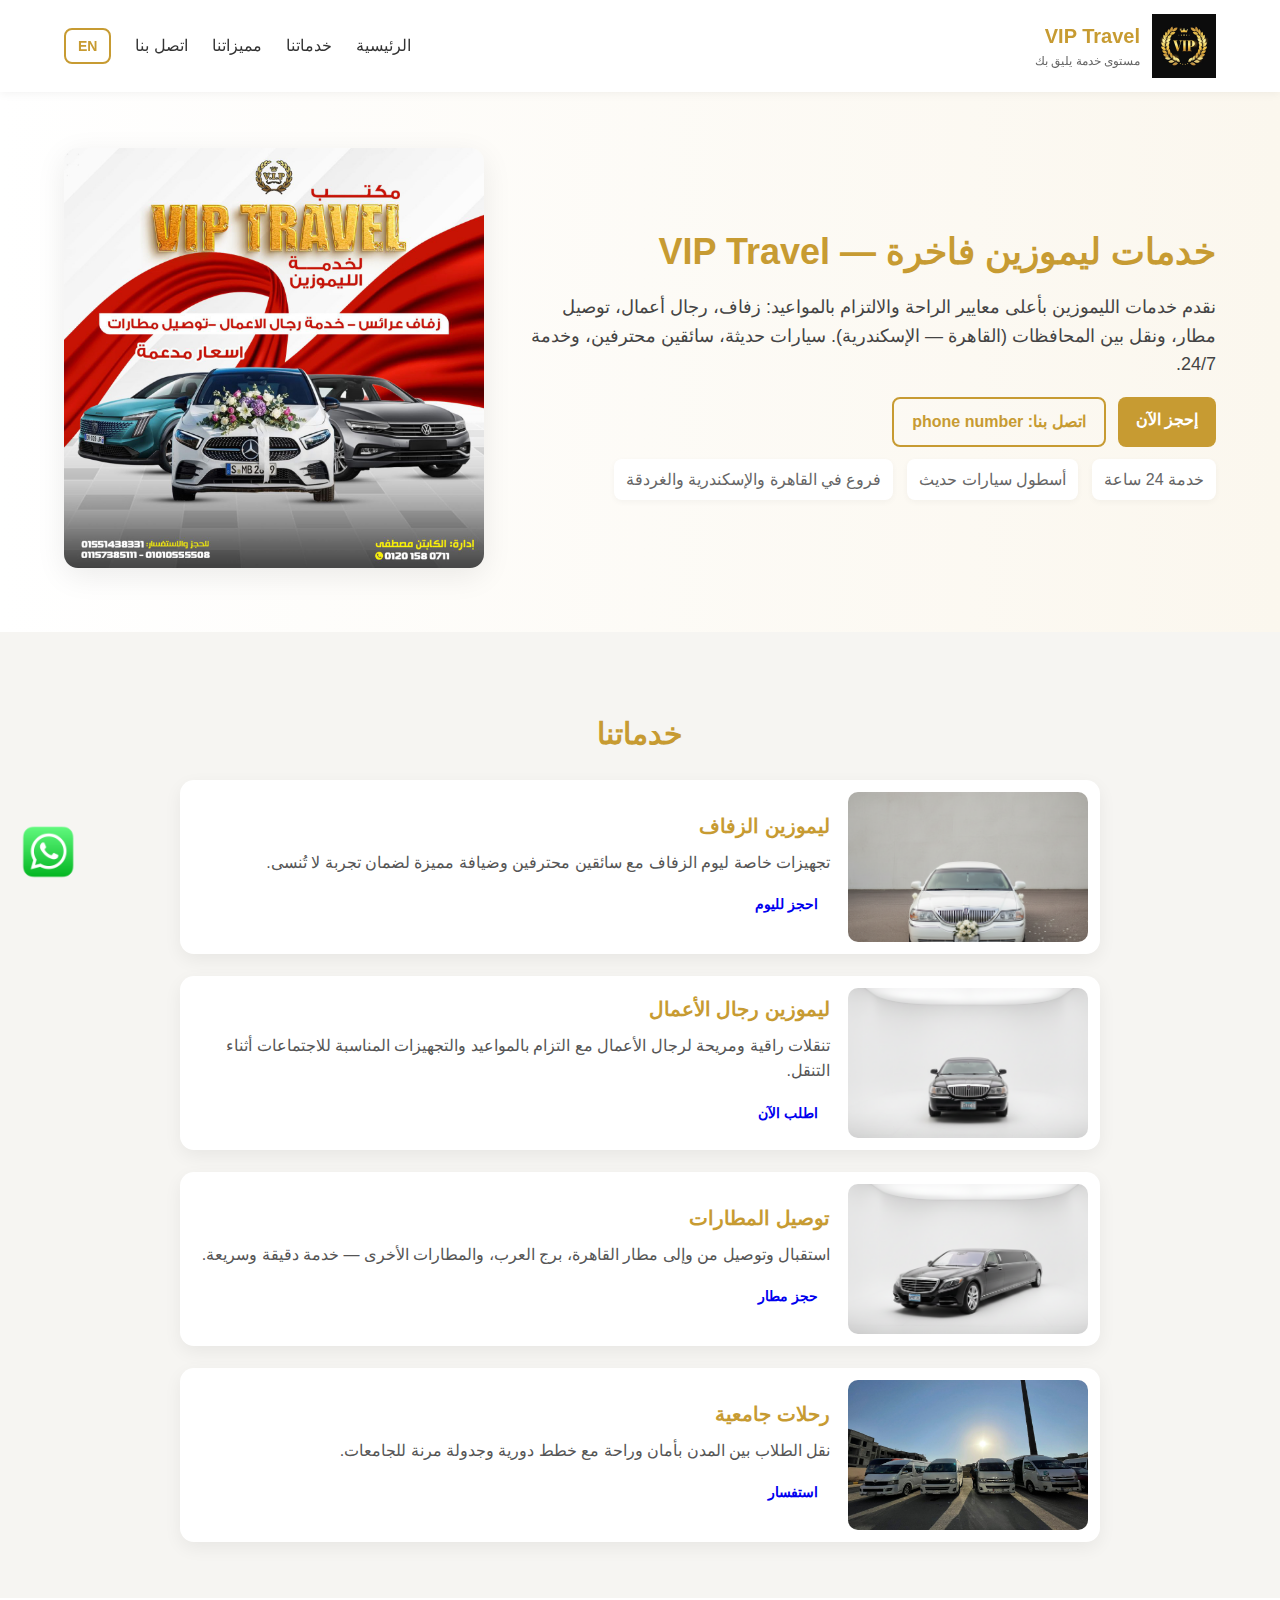
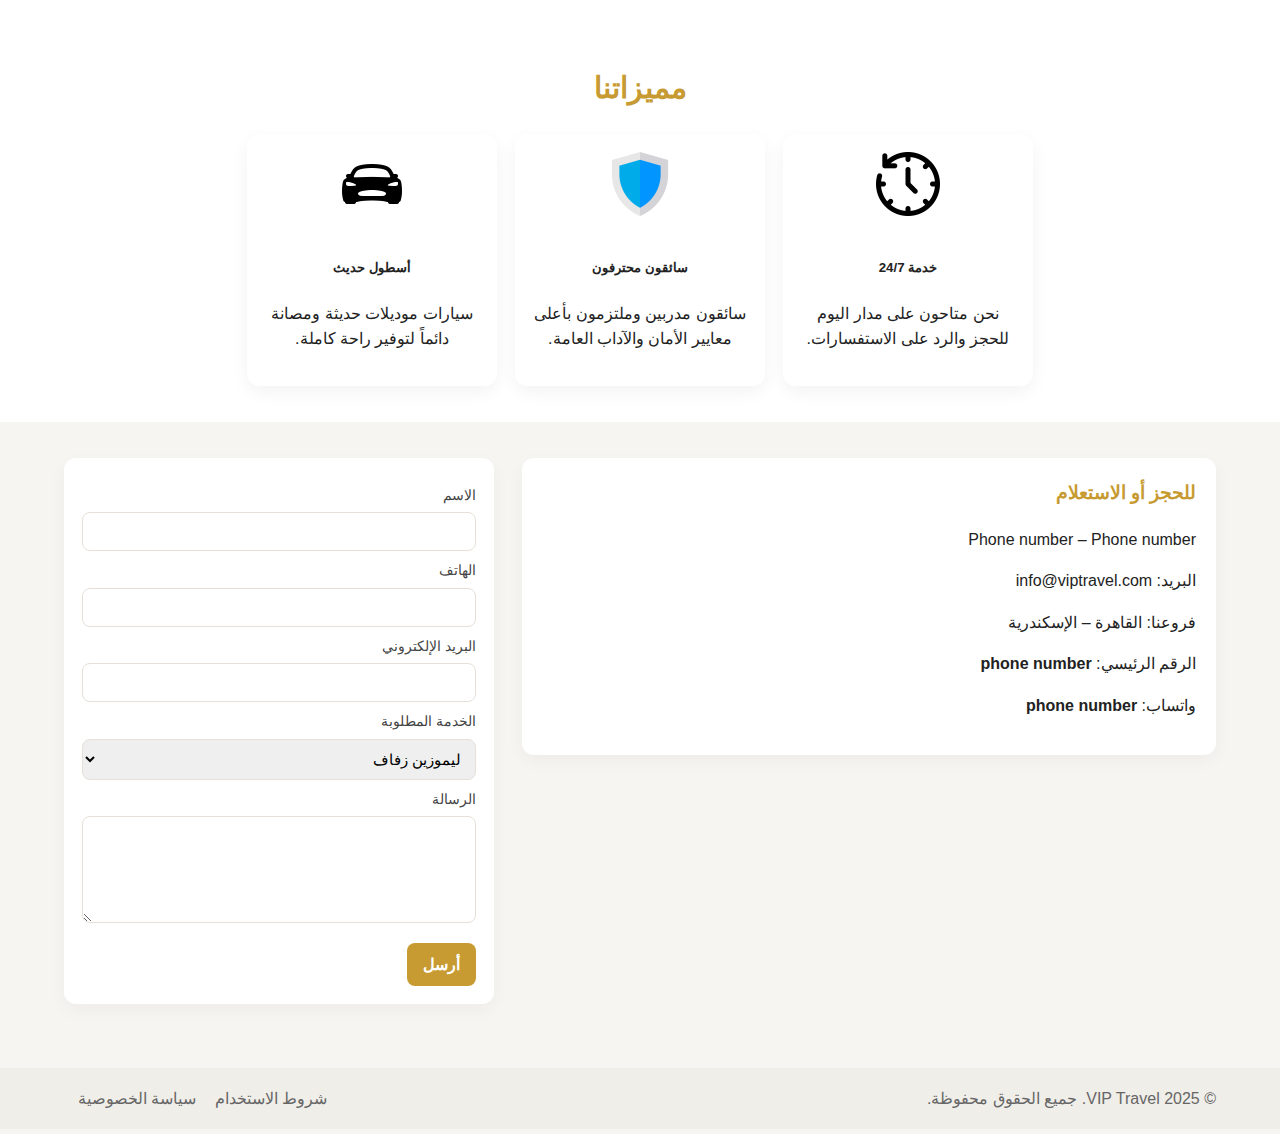
<file: Project_Folder/index.html>
<!DOCTYPE html>
<html lang="ar" dir="rtl">
<head>
  <meta charset="utf-8" />
  <meta name="viewport" content="width=device-width,initial-scale=1" />
  <title>VIP Travel | ليموزين فاخرة</title>
  <meta name="description" content="VIP Travel — خدمات ليموزين (زفاف، رجال أعمال، توصيل مطارات، رحلات جامعية) في القاهرة والإسكندرية. سيارات حديثة وسائقين محترفين."/>
  <meta name="keywords" content="ليموزين, توصيل مطار, ليموزين زفاف, VIP Travel, ليموزين القاهرة, ليموزين الاسكندرية" />
  <style>
    /* ===========================
       Reset & Base
       =========================== */
    * {box-sizing: border-box;}
    html,body{height:100%;}
    body{
      margin:0;
      font-family: "Cairo", "Segoe UI", Tahoma, sans-serif;
      background:#f6f5f2;
      color:#222;
      line-height:1.6;
      transition: direction 0.3s ease;
    }
    .container{
      width:90%;
      max-width:1180px;
      margin:0 auto;
    }

    /* WhatsApp floating */
    .whatsapp{
      position:fixed;
      left:20px;
      bottom:20px;
      z-index:999;
      display:block;
      width:56px;
      height:56px;
    }
    .whatsapp img{width:100%;height:100%;}

    /* Header */
    .site-header{
      background:#ffffff;
      box-shadow:0 1px 10px rgba(0,0,0,0.06);
      position:sticky;
      top:0;
      z-index:100;
    }
    .header-inner{display:flex;align-items:center;justify-content:space-between;padding:14px 0;}
    .brand{display:flex;align-items:center;gap:12px;}
    .logo{width:64px;height:auto;}
    .brand-title{margin:0;font-size:20px;color:#c79b32;}
    .brand-sub{margin:0;font-size:12px;color:#666;}
    .main-nav{display:flex;align-items:center;gap:24px;}
    .main-nav a{color:#333;text-decoration:none;font-size:16px;}
    .main-nav a:hover{color:#c79b32;}

    /* Hero */
    .hero{padding:56px 0;background:linear-gradient(90deg,#fff 0%, #fbf7ee 100%);}
    .hero-grid{display:flex;gap:30px;align-items:center;justify-content:space-between;flex-wrap:wrap;}
    .hero-text{flex:1 1 520px;}
    .hero-text h2{font-size:36px;color:#c79b32;margin:0 0 12px;}
    .hero-text p{font-size:18px;color:#444;margin:0 0 18px;}
    .hero-cta{display:flex;gap:12px;flex-wrap:wrap;margin-bottom:12px;}
    .btn{display:inline-block;padding:10px 18px;border-radius:8px;text-decoration:none;font-weight:600;cursor:pointer;border:none;font-size:16px;}
    .btn.primary{background:#c79b32;color:#fff;}
    .btn.outline{background:transparent;border:2px solid #c79b32;color:#c79b32;}
    .btn.sm{padding:8px 12px;font-size:14px;}
    .quick-list{display:flex;gap:14px;margin:12px 0 0;list-style:none;padding:0;color:#666;}
    .quick-list li{background:#fff;padding:8px 12px;border-radius:8px;box-shadow:0 2px 6px rgba(0,0,0,0.04);}

    /* Hero image */
    .hero-media{flex:0 0 420px;text-align:center;}
    .hero-media img{width:100%;max-width:420px;border-radius:14px;box-shadow:0 8px 30px rgba(0,0,0,0.08);}

    /* Services (vertical) */
    .services{padding:48px 0;}
    .section-title{font-size:30px;color:#c79b32;margin-bottom:22px;text-align:center;}
    .services-list{display:flex;flex-direction:column;gap:22px;max-width:920px;margin:0 auto;}
    .service-item{display:flex;gap:18px;background:#fff;padding:12px;border-radius:14px;align-items:center;box-shadow:0 6px 18px rgba(0,0,0,0.06);}
    .service-item img{width:240px;height:150px;object-fit:cover;border-radius:10px;}
    .service-content{flex:1;}
    [dir="rtl"] .service-content{text-align:right;}
    [dir="ltr"] .service-content{text-align:left;}
    .service-content h4{margin:0 0 8px;color:#c79b32;font-size:20px;}
    .service-content p{margin:0 0 10px;color:#555;font-size:16px;}

    /* Features */
    .features{padding:36px 0;background:linear-gradient(90deg,#fff,#fff);margin-top:8px;}
    .features-grid{display:flex;gap:18px;justify-content:center;flex-wrap:wrap;}
    .feature{background:#fff;padding:18px;border-radius:12px;box-shadow:0 6px 18px rgba(0,0,0,0.05);width:250px;text-align:center;}
    .feature img{width:64px;height:64px;margin-bottom:12px;}

    /* Contact grid */
    .contact{padding:36px 0;}
    .contact-grid{display:grid;grid-template-columns:1fr 430px;gap:28px;align-items:start;}
    .contact-info{background:#fff;padding:20px;border-radius:12px;box-shadow:0 6px 18px rgba(0,0,0,0.04);}
    .contact-info h3{margin-top:0;color:#c79b32;}
    .contact-form{background:#fff;padding:18px;border-radius:12px;box-shadow:0 6px 18px rgba(0,0,0,0.04);}
    .contact-form label{display:block;margin-top:8px;font-size:14px;color:#444;}
    .contact-form input, .contact-form textarea, .contact-form select{
      width:100%;padding:10px;border-radius:8px;border:1px solid #e6e0d8;margin-top:6px;font-size:15px;
    }
    .contact-form button{margin-top:12px;border:none;cursor:pointer;background:#c79b32;color:#fff;padding:12px 16px;border-radius:8px;font-size:16px;}

    /* Footer */
    .site-footer{background:#f0eee9;padding:18px 0;margin-top:28px;}
    .footer-inner{display:flex;justify-content:space-between;align-items:center;gap:12px;flex-wrap:wrap;}
    .footer-inner p{margin:0;color:#666;}
    .footer-links a{color:#666;text-decoration:none;}
    [dir="rtl"] .footer-links a{margin-left:14px;}
    [dir="ltr"] .footer-links a{margin-right:14px;}
    .footer-links a:hover{color:#c79b32;}

    /* Responsive */
    @media (max-width:900px){
      .hero-grid{flex-direction:column-reverse;align-items:center;}
      .hero-media{order:-1;}
      .contact-grid{grid-template-columns:1fr;}
      .service-item{flex-direction:column;align-items:flex-end;}
      .service-item img{width:100%;height:220px;border-radius:10px;}
    }
  </style>
</head>
<body>

  <!-- Floating WhatsApp -->
  <a class="whatsapp" href="https://whatsapp.com/channel/0029VbBLp5kJENxs4OUjVD2p" target="_blank" aria-label="واتساب">
    <img src="/Project_Folder/assests/whatsapp_icon.png" alt="whatsapp" />
  </a>

  <!-- Header -->
  <header class="site-header">
    <div class="container header-inner">
      <div class="brand">
        <img src="/Project_Folder/assests/logo_vip.ico" alt="VIP Travel" class="logo" />
        <div>
          <h1 class="brand-title">VIP Travel</h1>
          <p class="brand-sub" data-ar="مستوى خدمة يليق بك" data-en="Service Level You Deserve">مستوى خدمة يليق بك</p>
        </div>
      </div>

      <nav class="main-nav">
        <a href="#about" data-ar="الرئيسية" data-en="Home">الرئيسية</a>
        <a href="#services" data-ar="خدماتنا" data-en="Our Services">خدماتنا</a>
        <a href="#features" data-ar="مميزاتنا" data-en="Features">مميزاتنا</a>
        <a href="#contact" data-ar="اتصل بنا" data-en="Contact Us">اتصل بنا</a>
        <button id="lang-switch" class="btn sm outline">EN</button>
      </nav>
    </div>
  </header>

  <!-- Hero -->
  <section id="about" class="hero">
    <div class="container hero-grid">
      <div class="hero-text">
        <h2 data-ar="خدمات ليموزين فاخرة — VIP Travel" data-en="Luxury Limousine Services — VIP Travel">خدمات ليموزين فاخرة — VIP Travel</h2>
        <p data-ar="نقدم خدمات الليموزين بأعلى معايير الراحة والالتزام بالمواعيد: زفاف، رجال أعمال، توصيل مطار، ونقل بين المحافظات (القاهرة — الإسكندرية). سيارات حديثة، سائقين محترفين، وخدمة 24/7." data-en="We offer limousine services with the highest standards of comfort and punctuality: weddings, business travel, airport transfers, and intercity transport (Cairo — Alexandria). Modern vehicles, professional drivers, and 24/7 service.">
          نقدم خدمات الليموزين بأعلى معايير الراحة والالتزام بالمواعيد: زفاف، رجال أعمال، توصيل مطار، ونقل بين المحافظات (القاهرة — الإسكندرية). سيارات حديثة، سائقين محترفين، وخدمة 24/7.
        </p>
        <div class="hero-cta">
          <a class="btn primary" href="#contact" data-ar="إحجز الآن" data-en="Book Now">إحجز الآن</a>
          <a class="btn outline" href="tel:+"><span data-ar="اتصل بنا: phone number" data-en="Call Us: phone number">اتصل بنا: phone number</span></a>
        </div>
        <ul class="quick-list">
          <li data-ar="خدمة 24 ساعة" data-en="24/7 Service">خدمة 24 ساعة</li>
          <li data-ar="أسطول سيارات حديث" data-en="Modern Fleet">أسطول سيارات حديث</li>
          <li data-ar="فروع في القاهرة والإسكندرية والغردقة" data-en="Branches in Cairo, Alexandria & Hurghada">فروع في القاهرة والإسكندرية والغردقة</li>
        </ul>
      </div>

      <div class="hero-media">
        <img src="/Project_Folder/assests/hero_image.jpeg" alt="Limousine" />
      </div>
    </div>
  </section>

  <!-- Services -->
  <section id="services" class="services">
    <div class="container">
      <h3 class="section-title" data-ar="خدماتنا" data-en="Our Services">خدماتنا</h3>
      <div class="services-list">
        <article class="service-item">
          <img src="/Project_Folder/assests/wedding_service.png" alt="ليموزين زفاف" />
          <div class="service-content">
            <h4 data-ar="ليموزين الزفاف" data-en="Wedding Limousine">ليموزين الزفاف</h4>
            <p data-ar="تجهيزات خاصة ليوم الزفاف مع سائقين محترفين وضيافة مميزة لضمان تجربة لا تُنسى." data-en="Special wedding day arrangements with professional drivers and exceptional hospitality to ensure an unforgettable experience.">تجهيزات خاصة ليوم الزفاف مع سائقين محترفين وضيافة مميزة لضمان تجربة لا تُنسى.</p>
            <a class="btn sm" href="#contact" data-ar="احجز لليوم" data-en="Book Today">احجز لليوم</a>
          </div>
        </article>

        <article class="service-item">
          <img src="/Project_Folder/assests/buissnesman_service.png" alt="ليموزين رجال أعمال" />
          <div class="service-content">
            <h4 data-ar="ليموزين رجال الأعمال" data-en="Business Limousine">ليموزين رجال الأعمال</h4>
            <p data-ar="تنقلات راقية ومريحة لرجال الأعمال مع التزام بالمواعيد والتجهيزات المناسبة للاجتماعات أثناء التنقل." data-en="Elegant and comfortable transportation for business professionals with punctuality and suitable amenities for meetings on the go.">تنقلات راقية ومريحة لرجال الأعمال مع التزام بالمواعيد والتجهيزات المناسبة للاجتماعات أثناء التنقل.</p>
            <a class="btn sm" href="#contact" data-ar="اطلب الآن" data-en="Order Now">اطلب الآن</a>
          </div>
        </article>

        <article class="service-item">
          <img src="/Project_Folder/assests/airport.png" alt="ليموزين مطار" />
          <div class="service-content">
            <h4 data-ar="توصيل المطارات" data-en="Airport Transfers">توصيل المطارات</h4>
            <p data-ar="استقبال وتوصيل من وإلى مطار القاهرة، برج العرب، والمطارات الأخرى — خدمة دقيقة وسريعة." data-en="Pick-up and drop-off to and from Cairo Airport, Borg El Arab, and other airports — precise and fast service.">استقبال وتوصيل من وإلى مطار القاهرة، برج العرب، والمطارات الأخرى — خدمة دقيقة وسريعة.</p>
            <a class="btn sm" href="#contact" data-ar="حجز مطار" data-en="Book Airport">حجز مطار</a>
          </div>
        </article>

        <article class="service-item">
          <img src="/Project_Folder/assests/uin_service.jpeg" alt="رحلات جامعية" />
          <div class="service-content">
            <h4 data-ar="رحلات جامعية" data-en="University Trips">رحلات جامعية</h4>
            <p data-ar="نقل الطلاب بين المدن بأمان وراحة مع خطط دورية وجدولة مرنة للجامعات." data-en="Safe and comfortable student transportation between cities with periodic plans and flexible scheduling for universities.">نقل الطلاب بين المدن بأمان وراحة مع خطط دورية وجدولة مرنة للجامعات.</p>
            <a class="btn sm" href="#contact" data-ar="استفسار" data-en="Inquire">استفسار</a>
          </div>
        </article>
      </div>
    </div>
  </section>

  <!-- Features -->
  <section id="features" class="features">
    <div class="container">
      <h3 class="section-title" data-ar="مميزاتنا" data-en="Our Features">مميزاتنا</h3>
      <div class="features-grid">
        <div class="feature">
          <img src="/Project_Folder/assests/hour.png" alt="24/7" />
          <h5 data-ar="خدمة 24/7" data-en="24/7 Service">خدمة 24/7</h5>
          <p data-ar="نحن متاحون على مدار اليوم للحجز والرد على الاستفسارات." data-en="We are available around the clock for bookings and inquiries.">نحن متاحون على مدار اليوم للحجز والرد على الاستفسارات.</p>
        </div>
        <div class="feature">
          <img src="/Project_Folder/assests/shield.png" alt="أمان" />
          <h5 data-ar="سائقون محترفون" data-en="Professional Drivers">سائقون محترفون</h5>
          <p data-ar="سائقون مدربين وملتزمون بأعلى معايير الأمان والآداب العامة." data-en="Trained drivers committed to the highest standards of safety and etiquette.">سائقون مدربين وملتزمون بأعلى معايير الأمان والآداب العامة.</p>
        </div>
        <div class="feature">
          <img src="/Project_Folder/assests/car.png" alt="أسطول" />
          <h5 data-ar="أسطول حديث" data-en="Modern Fleet">أسطول حديث</h5>
          <p data-ar="سيارات موديلات حديثة ومصانة دائماً لتوفير راحة كاملة." data-en="Modern model vehicles always maintained to provide complete comfort.">سيارات موديلات حديثة ومصانة دائماً لتوفير راحة كاملة.</p>
        </div>
      </div>
    </div>
  </section>

  <!-- Contact -->
  <section id="contact" class="contact">
    <div class="container contact-grid">
      <div class="contact-info">
        <h3 data-ar="للحجز أو الاستعلام" data-en="For Booking or Inquiry">للحجز أو الاستعلام</h3>
        <p>Phone number – Phone number</p>
        <p data-ar="البريد: info@viptravel.com" data-en="Email: info@viptravel.com">البريد: info@viptravel.com</p>
        <p data-ar="فروعنا: القاهرة – الإسكندرية" data-en="Our Branches: Cairo – Alexandria">فروعنا: القاهرة – الإسكندرية</p>

        <div class="small-contacts">
          <p data-ar="الرقم الرئيسي: " data-en="Main Number: ">الرقم الرئيسي: <strong>phone number</strong></p>
          <p data-ar="واتساب: " data-en="WhatsApp: ">واتساب: <strong>phone number</strong></p>
        </div>
      </div>

      <form class="contact-form" action="#" method="post" onsubmit="alert('تم إرسال الرسالة (وهو مثال)'); return false;">
        <label data-ar="الاسم" data-en="Name">الاسم</label>
        <input type="text" name="name" required />
        <label data-ar="الهاتف" data-en="Phone">الهاتف</label>
        <input type="tel" name="phone" required />
        <label data-ar="البريد الإلكتروني" data-en="Email">البريد الإلكتروني</label>
        <input type="email" name="email" />
        <label data-ar="الخدمة المطلوبة" data-en="Required Service">الخدمة المطلوبة</label>
        <select name="service" id="service-select">
          <option data-ar="ليموزين زفاف" data-en="Wedding Limousine">ليموزين زفاف</option>
          <option data-ar="ليموزين رجال الأعمال" data-en="Business Limousine">ليموزين رجال الأعمال</option>
          <option data-ar="توصيل مطار" data-en="Airport Transfer">توصيل مطار</option>
          <option data-ar="رحلات جامعية" data-en="University Trips">رحلات جامعية</option>
        </select>
        <label data-ar="الرسالة" data-en="Message">الرسالة</label>
        <textarea name="message" rows="5"></textarea>
        <button class="btn primary" type="submit" data-ar="أرسل" data-en="Send">أرسل</button>
      </form>
    </div>
  </section>

  <!-- Footer -->
  <footer class="site-footer">
    <div class="container footer-inner">
      <p data-ar="© 2025 VIP Travel. جميع الحقوق محفوظة." data-en="© 2025 VIP Travel. All Rights Reserved.">© 2025 VIP Travel. جميع الحقوق محفوظة.</p>
      <div class="footer-links">
        <a href="#" data-ar="شروط الاستخدام" data-en="Terms of Use">شروط الاستخدام</a>
        <a href="#" data-ar="سياسة الخصوصية" data-en="Privacy Policy">سياسة الخصوصية</a>
      </div>
    </div>
  </footer>

  <!-- Language Switch Script -->
  <script>
    const langBtn = document.getElementById('lang-switch');
    let currentLang = 'ar';

    langBtn.addEventListener('click', function() {
      const html = document.documentElement;
      
      if (currentLang === 'ar') {
        // Switch to English
        currentLang = 'en';
        html.setAttribute('lang', 'en');
        html.setAttribute('dir', 'ltr');
        this.textContent = 'AR';
        
        // Update all text elements
        document.querySelectorAll('[data-en]').forEach(el => {
          el.textContent = el.getAttribute('data-en');
        });
        
        // Update select options
        document.querySelectorAll('#service-select option').forEach(option => {
          option.textContent = option.getAttribute('data-en');
        });
        
      } else {
        // Switch to Arabic
        currentLang = 'ar';
        html.setAttribute('lang', 'ar');
        html.setAttribute('dir', 'rtl');
        this.textContent = 'EN';
        
        // Update all text elements
        document.querySelectorAll('[data-ar]').forEach(el => {
          el.textContent = el.getAttribute('data-ar');
        });
        
        // Update select options
        document.querySelectorAll('#service-select option').forEach(option => {
          option.textContent = option.getAttribute('data-ar');
        });
      }
    });
  </script>

</body>
</html>
</file>
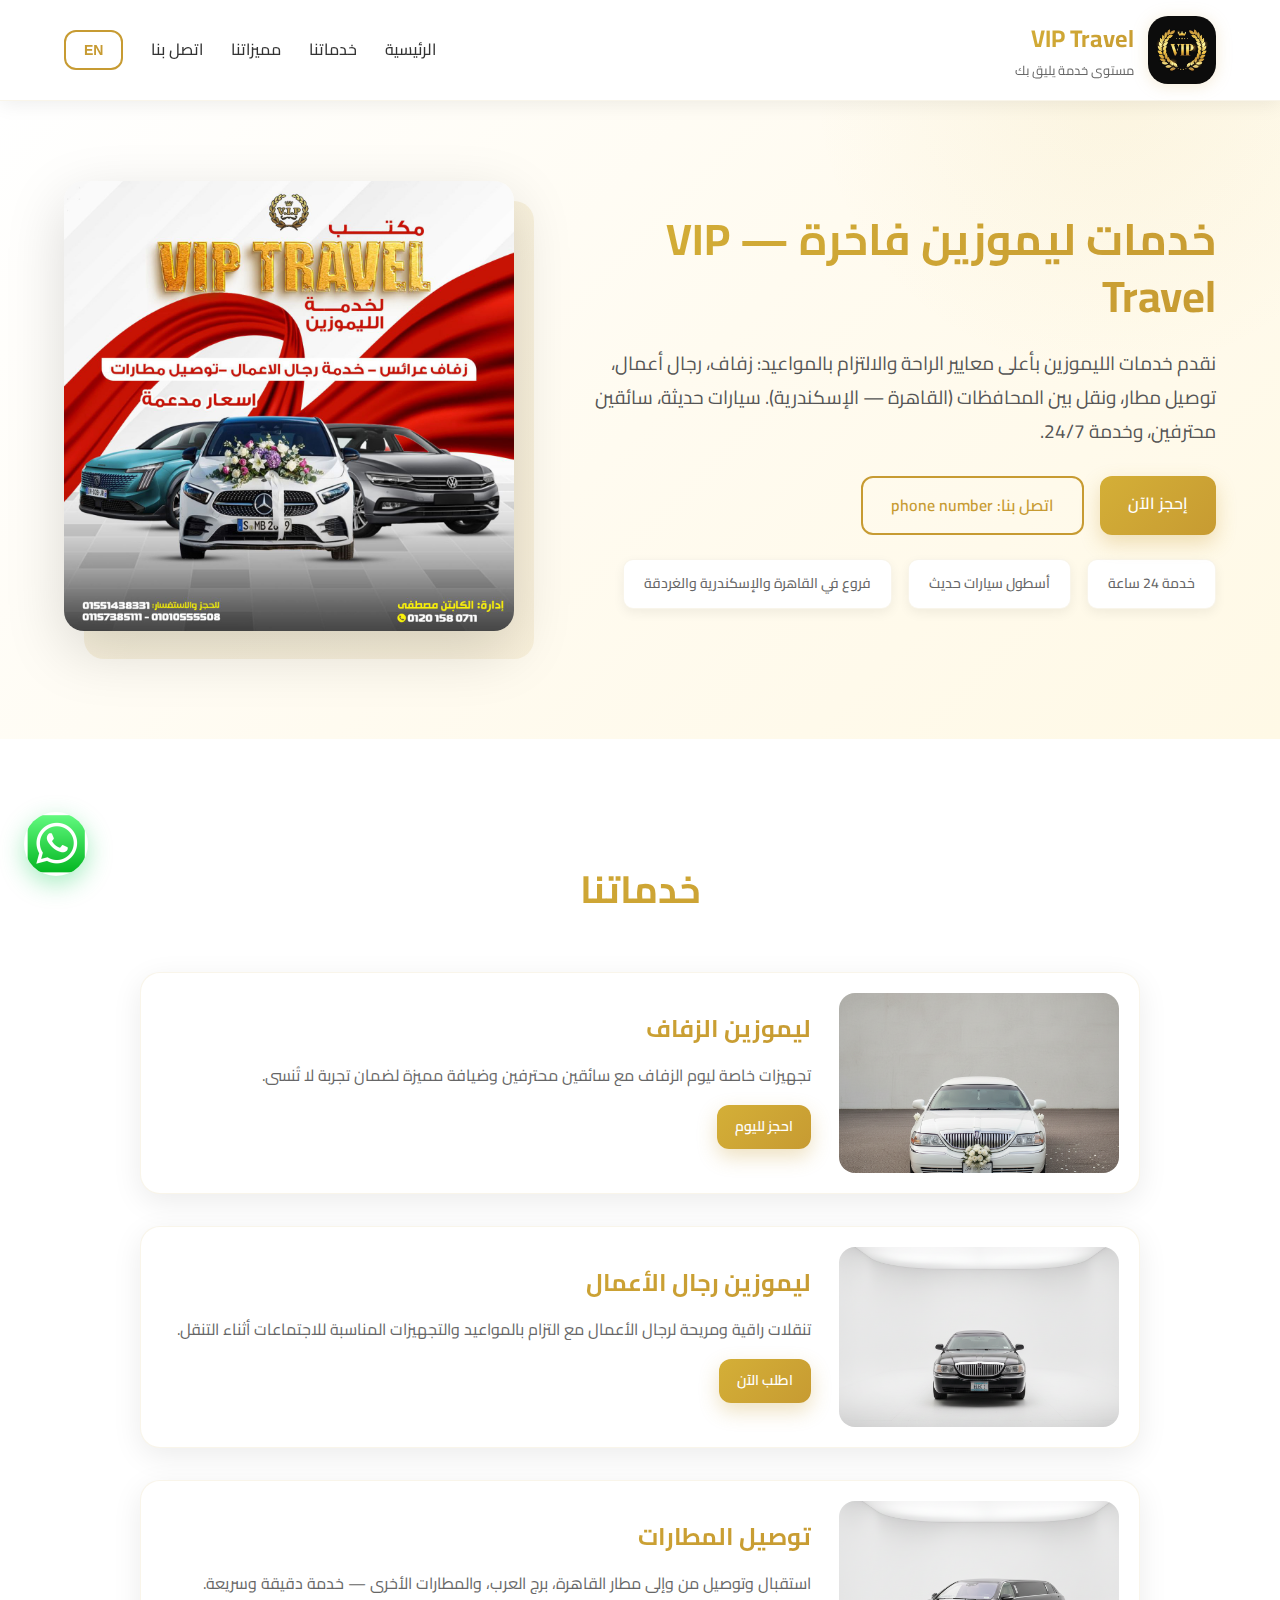
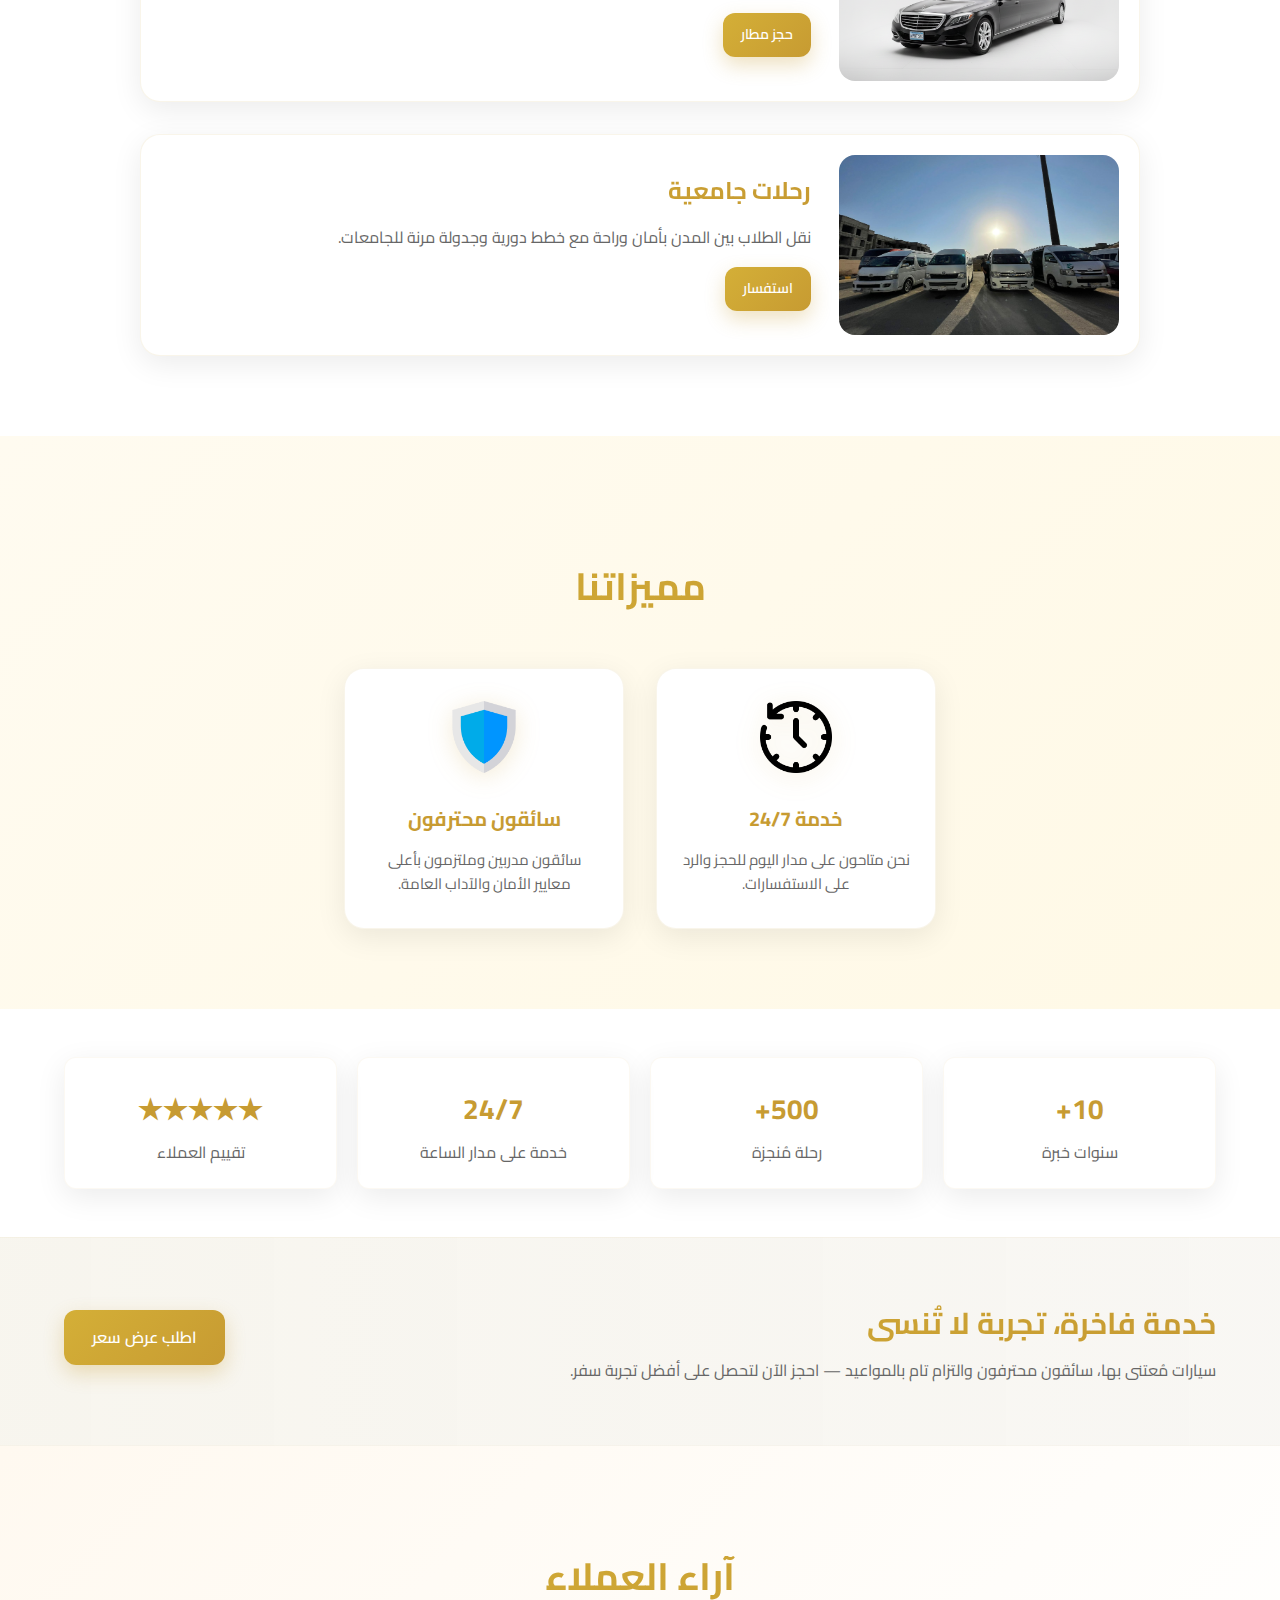
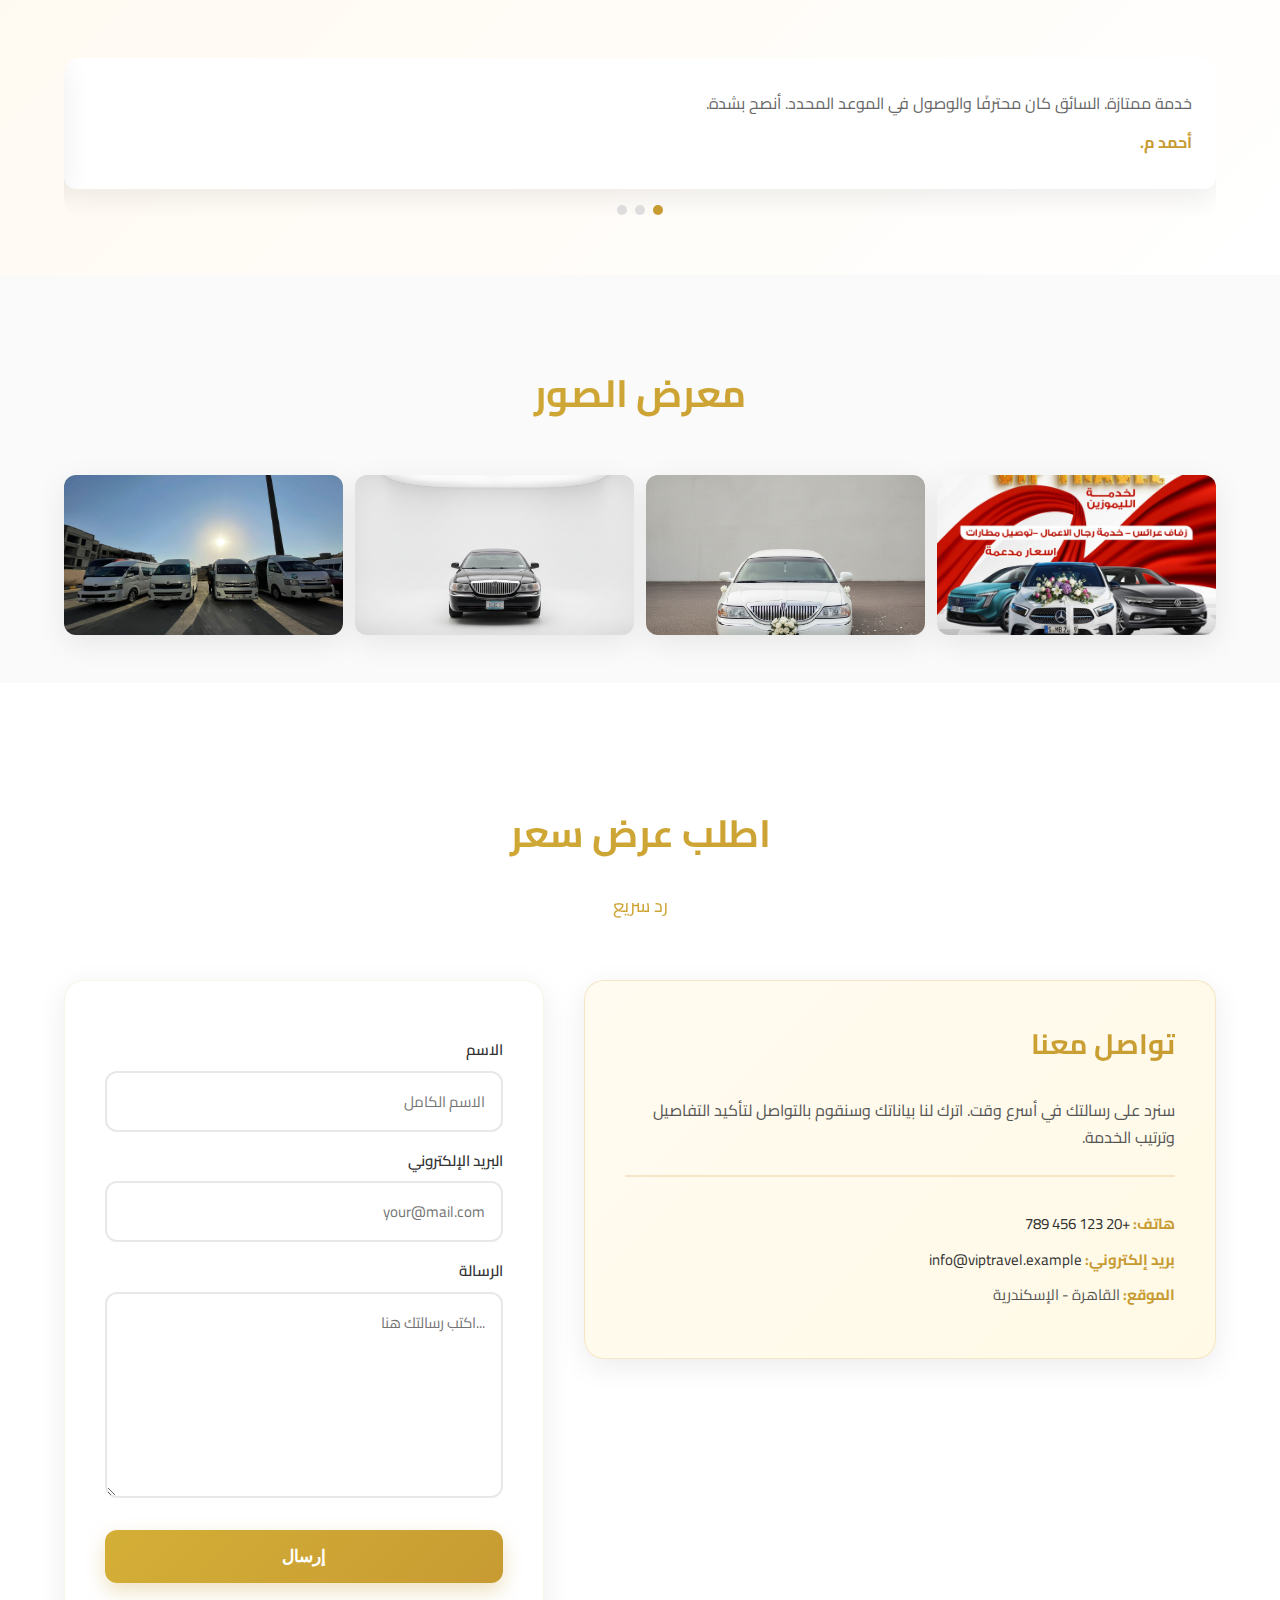
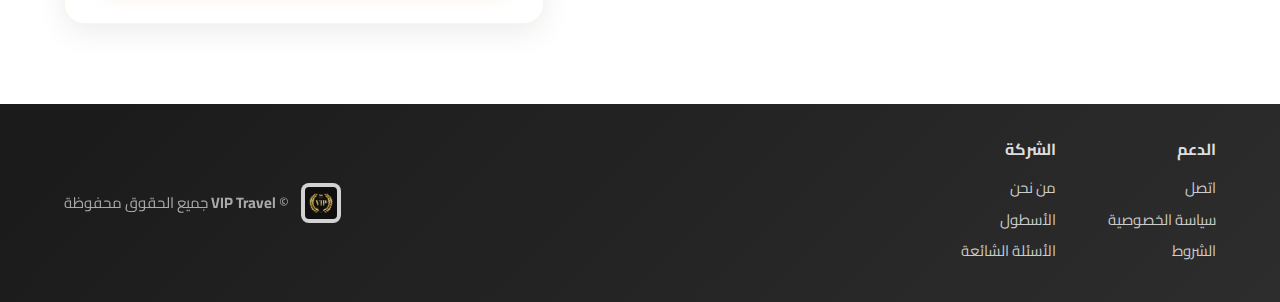
<file: Project_Folder/puplic/index.html>
<!DOCTYPE html>
<html lang="ar" dir="rtl">
<head>
  <meta charset="utf-8" />
  <meta name="viewport" content="width=device-width,initial-scale=1" />
  <title>VIP Travel | ليموزين فاخرة</title>
  <meta name="description" content="VIP Travel — خدمات ليموزين (زفاف، رجال أعمال، توصيل مطارات، رحلات جامعية) في القاهرة والإسكندرية. سيارات حديثة وسائقين محترفين."/>
  <meta name="keywords" content="ليموزين, توصيل مطار, ليموزين زفاف, VIP Travel, ليموزين القاهرة, ليموزين الاسكندرية" />
  <link href="https://fonts.googleapis.com/css2?family=Cairo:wght@400;600;700&display=swap" rel="stylesheet">
  <style>
     /* ===========================
       Reset & Base
       =========================== */
     :root{
      --bg:#fafafa;
      --text:#1a1a1a;
      --muted:#666;
      --gold-1:#d4af37;
      --gold-2:#c79b32;
      --accent:linear-gradient(135deg,var(--gold-1),var(--gold-2));
      --card:#ffffff;
      --shadow:0 8px 30px rgba(0,0,0,0.08);
      --radius:16px;
     }
    * {box-sizing: border-box;}
    html {scroll-behavior: smooth;}
    html,body{height:100%;margin:0;}
    body{
      font-family: "Cairo", "Segoe UI", Tahoma, sans-serif;
      background:var(--bg);
      color:var(--text);
      line-height:1.7;
      transition: all 0.3s ease;
    }
    .container{
      width:90%;
      max-width:1200px;
      margin:0 auto;
    }

    /* WhatsApp floating with pulse animation */
    @keyframes pulse {
      0%, 100% { transform: scale(1); }
      50% { transform: scale(1.1); }
    }
    .whatsapp{
      position:fixed;
      left:24px;
      bottom:24px;
      z-index:999;
      display:block;
      width:64px;
      height:64px;
      border-radius:50%;
      box-shadow:0 8px 24px rgba(37, 211, 102, 0.4);
      transition:transform 0.3s ease;
      animation: pulse 2s infinite;
    }
    .whatsapp:hover{transform:scale(1.15);animation:none;}
    .whatsapp img{width:100%;height:100%;border-radius:50%;}

    /* Header with glassmorphism */
    .site-header{
      background:rgba(255,255,255,0.95);
      backdrop-filter:blur(10px);
      box-shadow:0 2px 20px rgba(0,0,0,0.08);
      position:sticky;
      top:0;
      z-index:100;
      border-bottom:1px solid rgba(199,155,50,0.1);
    }
    .header-inner{
      display:flex;
      align-items:center;
      justify-content:space-between;
      padding:16px 0;
    }
    .brand{display:flex;align-items:center;gap:14px;}
    .logo{
      width:68px;
      height:auto;
      filter:drop-shadow(0 2px 8px rgba(199,155,50,0.2));
      transition:transform 0.3s ease;
      border-radius: 20px;
    }
    .logo:hover{transform:scale(1.05);}
    .brand-title{
      margin:0;
      font-size:24px;
      font-weight:700;
      background:linear-gradient(135deg, #d4af37 0%, #c79b32 100%);
      -webkit-background-clip:text;
      -webkit-text-fill-color:transparent;
      background-clip:text;
    }
    .brand-sub{margin:0;font-size:13px;color:#666;font-weight:400;}
    .main-nav{display:flex;align-items:center;gap:28px;}
    .main-nav a{
      color:#333;
      text-decoration:none;
      font-size:16px;
      font-weight:500;
      position:relative;
      padding:4px 0;
      transition:color 0.3s ease;
    }
    .main-nav a:after{
      content:'';
      position:absolute;
      bottom:0;
      left:0;
      width:0;
      height:2px;
      background:linear-gradient(90deg, #d4af37, #c79b32);
      transition:width 0.3s ease;
    }
    .main-nav a:hover{color:#c79b32;}
    .main-nav a:hover:after{width:100%;}

    /* Hero with gradient background */
    .hero{
      padding:80px 0 100px;
      background:linear-gradient(135deg, #fff 0%, #fffbf0 50%, #fff9e6 100%);
      position:relative;
      overflow:hidden;
    }
    .hero:before{
      content:'';
      position:absolute;
      top:-50%;
      right:-10%;
      width:600px;
      height:600px;
      background:radial-gradient(circle, rgba(212,175,55,0.08) 0%, transparent 70%);
      border-radius:50%;
    }
    .hero-grid{
      display:flex;
      gap:60px;
      align-items:center;
      justify-content:space-between;
      flex-wrap:wrap;
      position:relative;
      z-index:1;
    }
    .hero-text{flex:1 1 500px;}
    .hero-text h2{
      font-size:44px;
      font-weight:700;
      background:linear-gradient(135deg, #d4af37 0%, #c79b32 100%);
      -webkit-background-clip:text;
      -webkit-text-fill-color:transparent;
      background-clip:text;
      margin:0 0 20px;
      line-height:1.3;
    }
    .hero-text p{
      font-size:19px;
      color:#555;
      margin:0 0 28px;
      line-height:1.8;
    }
    .hero-cta{display:flex;gap:16px;flex-wrap:wrap;margin-bottom:24px;}
    .btn{
      display:inline-block;
      padding:14px 28px;
      border-radius:12px;
      text-decoration:none;
      font-weight:600;
      cursor:pointer;
      border:none;
      font-size:16px;
      transition:all 0.3s ease;
      position:relative;
      overflow:hidden;
    }
    .btn:before{
      content:'';
      position:absolute;
      top:50%;
      left:50%;
      width:0;
      height:0;
      border-radius:50%;
      background:rgba(255,255,255,0.3);
      transform:translate(-50%, -50%);
      transition:width 0.6s, height 0.6s;
    }
    .btn:hover:before{width:300px;height:300px;}
    .btn.primary{
      background:linear-gradient(135deg, #d4af37 0%, #c79b32 100%);
      color:#fff;
      box-shadow:0 8px 20px rgba(199,155,50,0.3);
    }
    .btn.primary:hover{
      box-shadow:0 12px 28px rgba(199,155,50,0.4);
      transform:translateY(-2px);
    }
    .btn.outline{
      background:transparent;
      border:2px solid #c79b32;
      color:#c79b32;
    }
    .btn.outline:hover{
      background:#c79b32;
      color:#fff;
      box-shadow:0 8px 20px rgba(199,155,50,0.25);
    }
    .btn.sm{padding:10px 18px;font-size:14px;}
    .quick-list{
      display:flex;
      gap:16px;
      margin:16px 0 0;
      list-style:none;
      padding:0;
      flex-wrap:wrap;
    }
    .quick-list li{
      background:#fff;
      padding:12px 20px;
      border-radius:10px;
      box-shadow:0 4px 12px rgba(0,0,0,0.06);
      font-size:14px;
      color:#666;
      font-weight:500;
      border:1px solid rgba(199,155,50,0.1);
      transition:all 0.3s ease;
    }
    .quick-list li:hover{
      transform:translateY(-3px);
      box-shadow:0 8px 20px rgba(0,0,0,0.1);
      border-color:rgba(199,155,50,0.3);
    }

    /* Hero image with enhanced styling */
    .hero-media{flex:0 0 450px;text-align:center;position:relative;}
    .hero-media:before{
      content:'';
      position:absolute;
      top:20px;
      left:20px;
      right:-20px;
      bottom:-20px;
      background:linear-gradient(135deg, rgba(212,175,55,0.15), rgba(199,155,50,0.1));
      border-radius:20px;
      z-index:-1;
    }
    .hero-media img{
      width:100%;
      max-width:450px;
      border-radius:20px;
      box-shadow:0 20px 60px rgba(0,0,0,0.15);
      transition:transform 0.5s ease;
    }
    .hero-media:hover img{transform:scale(1.02);}

    /* Services with card hover effects */
    .services{padding:80px 0;background:#fff;}
    .section-title{
      font-size:38px;
      font-weight:700;
      background:linear-gradient(135deg, #d4af37 0%, #c79b32 100%);
      -webkit-background-clip:text;
      -webkit-text-fill-color:transparent;
      background-clip:text;
      margin-bottom:50px;
      text-align:center;
    }
    .services-list{
      display:flex;
      flex-direction:column;
      gap:32px;
      max-width:1000px;
      margin:0 auto;
    }
    .service-item{
      display:flex;
      gap:28px;
      background:#fff;
      padding:20px;
      border-radius:20px;
      align-items:center;
      box-shadow:0 8px 30px rgba(0,0,0,0.08);
      border:1px solid rgba(199,155,50,0.1);
      transition:all 0.4s ease;
      position:relative;
      overflow:hidden;
    }
    .service-item:before{
      content:'';
      position:absolute;
      top:0;
      left:0;
      width:4px;
      height:0;
      background:linear-gradient(180deg, #d4af37, #c79b32);
      transition:height 0.4s ease;
    }
    .service-item:hover{
      transform:translateY(-8px);
      box-shadow:0 16px 40px rgba(0,0,0,0.12);
      border-color:rgba(199,155,50,0.3);
    }
    .service-item:hover:before{height:100%;}
    .service-item img{
      width:280px;
      height:180px;
      object-fit:cover;
      border-radius:16px;
      transition:transform 0.4s ease;
    }
    .service-item:hover img{transform:scale(1.05);}
    .service-content{flex:1;}
    [dir="rtl"] .service-content{text-align:right;}
    [dir="ltr"] .service-content{text-align:left;}
    .service-content h4{
      margin:0 0 12px;
      background:linear-gradient(135deg, #d4af37 0%, #c79b32 100%);
      -webkit-background-clip:text;
      -webkit-text-fill-color:transparent;
      background-clip:text;
      font-size:24px;
      font-weight:700;
    }
    .service-content p{
      margin:0 0 16px;
      color:#666;
      font-size:16px;
      line-height:1.7;
    }

    /* Features with icon animations */
    .features{
      padding:80px 0;
      background:linear-gradient(135deg, #fffbf0 0%, #fff9e6 100%);
    }

    /* Creative sections (stats, testimonials, gallery, CTA) */
    .stats{
      padding:48px 0;
      background:var(--card);
    }
    .stats-grid{display:flex;gap:20px;justify-content:space-between;align-items:center;flex-wrap:wrap}
    .stat-item{flex:1;min-width:160px;background:var(--card);padding:22px;border-radius:12px;box-shadow:var(--shadow);text-align:center;border:1px solid rgba(199,155,50,0.06)}
    .stat-item h3{margin:6px 0;font-size:28px;color:var(--gold-2)}
    .stat-item p{margin:0;color:var(--muted)}

    .cta-section{padding:60px 0;background:linear-gradient(90deg, rgba(212,175,55,0.06), rgba(199,155,50,0.03));border-top:1px solid rgba(199,155,50,0.05);border-bottom:1px solid rgba(199,155,50,0.03)}
    .cta-inner{display:flex;gap:32px;align-items:center;justify-content:space-between;flex-wrap:wrap}
    .cta-text{flex:1;min-width:260px}
    .cta-text h3{font-size:30px;margin:0 0 8px;background:var(--accent);-webkit-background-clip:text;background-clip:text;-webkit-text-fill-color:transparent}
    .cta-text p{color:var(--muted);margin:0}

    .testimonials{padding:60px 0;background:linear-gradient(135deg,#fff9f0 0%, #fff 100%)}
    .test-slider{position:relative;overflow:hidden;border-radius:16px}
    .test-slides{display:flex;transition:transform .5s ease}
    .testimonial{min-width:100%;box-sizing:border-box;padding:32px 24px;background:var(--card);box-shadow:var(--shadow);border-radius:12px}
    .testimonial p{color:var(--muted);margin:0 0 12px}
    .testimonial h4{margin:0;color:var(--gold-2)}
    .test-dots{display:flex;gap:8px;justify-content:center;margin-top:16px}
    .test-dot{width:10px;height:10px;border-radius:50%;background:#ddd;cursor:pointer}
    .test-dot.active{background:var(--gold-2)}

    .gallery{padding:48px 0}
    .gallery-grid{display:grid;grid-template-columns:repeat(4,1fr);gap:12px}
    .gallery-grid img{width:100%;height:160px;object-fit:cover;border-radius:12px;box-shadow:var(--shadow)}

    .features-grid{
      display:flex;
      gap:32px;
      justify-content:center;
      flex-wrap:wrap;
    }
    .feature{
      background:#fff;
      padding:32px 24px;
      border-radius:20px;
      box-shadow:0 8px 30px rgba(0,0,0,0.08);
      width:280px;
      text-align:center;
      transition:all 0.4s ease;
      border:1px solid rgba(199,155,50,0.1);
    }
    .feature:hover{
      transform:translateY(-12px);
      box-shadow:0 16px 40px rgba(0,0,0,0.12);
      border-color:rgba(199,155,50,0.3);
    }
    .feature img{
      width:72px;
      height:72px;
      margin-bottom:20px;
      transition:transform 0.4s ease;
      filter:drop-shadow(0 4px 12px rgba(199,155,50,0.2));
    }
    .feature:hover img{transform:scale(1.15) rotate(5deg);}
    .feature h5{
      margin:0 0 12px;
      font-size:20px;
      font-weight:700;
      color:#c79b32;
    }
    .feature p{
      margin:0;
      color:#666;
      font-size:15px;
      line-height:1.6;
    }

    /* Contact section with enhanced forms */
    .contact{padding:80px 0;background:#fff;}
    .contact-grid{
      display:grid;
      grid-template-columns:1fr 480px;
      gap:40px;
      align-items:start;
    }
    .contact-info{
      background:linear-gradient(135deg, #fffbf0 0%, #fff9e6 100%);
      padding:40px;
      border-radius:20px;
      box-shadow:0 8px 30px rgba(0,0,0,0.08);
      border:1px solid rgba(199,155,50,0.2);
    }
    .contact-info h3{
      margin-top:0;
      font-size:28px;
      font-weight:700;
      background:linear-gradient(135deg, #d4af37 0%, #c79b32 100%);
      -webkit-background-clip:text;
      -webkit-text-fill-color:transparent;
      background-clip:text;
    }
    .contact-info p{
      color:#555;
      font-size:16px;
      margin:12px 0;
    }
    .small-contacts{
      margin-top:24px;
      padding-top:24px;
      border-top:2px solid rgba(199,155,50,0.2);
    }
    .small-contacts p{
      font-size:15px;
      margin:10px 0;
    }
    .small-contacts strong{
      color:#c79b32;
      font-weight:700;
    }
    .contact-form{
      background:#fff;
      padding:40px;
      border-radius:20px;
      box-shadow:0 8px 30px rgba(0,0,0,0.08);
      border:1px solid rgba(199,155,50,0.1);
    }
    .contact-form label{
      display:block;
      margin-top:16px;
      font-size:15px;
      color:#333;
      font-weight:600;
      margin-bottom:8px;
    }
    .contact-form input,
    .contact-form textarea,
    .contact-form select{
      width:100%;
      padding:14px 16px;
      border-radius:12px;
      border:2px solid #e8e8e8;
      font-size:15px;
      transition:all 0.3s ease;
      font-family:inherit;
    }
    .contact-form input:focus,
    .contact-form textarea:focus,
    .contact-form select:focus{
      outline:none;
      border-color:#c79b32;
      box-shadow:0 0 0 4px rgba(199,155,50,0.1);
    }
    .contact-form button{
      margin-top:24px;
      width:100%;
      border:none;
      cursor:pointer;
      background:linear-gradient(135deg, #d4af37 0%, #c79b32 100%);
      color:#fff;
      padding:16px;
      border-radius:12px;
      font-size:17px;
      font-weight:700;
      transition:all 0.3s ease;
      box-shadow:0 8px 20px rgba(199,155,50,0.3);
    }
    .contact-form button:hover{
      transform:translateY(-2px);
      box-shadow:0 12px 28px rgba(199,155,50,0.4);
    }

    /* Footer */
    .site-footer{
      background:linear-gradient(135deg, #1a1a1a 0%, #2d2d2d 100%);
      padding:32px 0;
      margin-top:0;
    }
    .footer-inner{
      display:flex;
      justify-content:space-between;
      align-items:center;
      gap:16px;
      flex-wrap:wrap;
    }
    .footer-inner p{margin:0;color:#ccc;font-size:15px;}
    .footer-links a{
      color:#ccc;
      text-decoration:none;
      transition:color 0.3s ease;
      font-size:15px;
    }
    [dir="rtl"] .footer-links a{margin-left:20px;}
    [dir="ltr"] .footer-links a{margin-right:20px;}
    .footer-links a:hover{color:#d4af37;}

    /* Responsive */
    @media (max-width:900px){
      .hero{padding:60px 0 70px;}
      .hero-text h2{font-size:34px;}
      .hero-grid{flex-direction:column-reverse;align-items:center;gap:40px;}
      .hero-media{order:-1;flex:0 0 auto;}
      .contact-grid{grid-template-columns:1fr;}
      .stats-grid{flex-direction:column;gap:16px}
      .gallery-grid{grid-template-columns:repeat(2,1fr)}
      .cta-inner{flex-direction:column;align-items:center;text-align:center}
      .testimonials .testimonial{padding:20px}
      .service-item{flex-direction:column;align-items:flex-start;}
      .service-item img{width:100%;height:240px;}
      .main-nav{gap:16px;}
      .main-nav a{font-size:15px;}
      .features-grid{gap:24px;}
      .feature{width:100%;max-width:320px;}
      .section-title{font-size:32px;}
    }

    /* Smooth animations */
    @keyframes fadeInUp {
      from {
        opacity: 0;
        transform: translateY(30px);
      }
      to {
        opacity: 1;
        transform: translateY(0);
      }
    }
    .service-item, .feature, .hero-text, .hero-media {
      animation: fadeInUp 0.8s ease-out;
    }
  </style>
</head>
<body>

  <!-- Floating WhatsApp -->
  <a class="whatsapp" href="https://whatsapp.com/channel/0029VbBLp5kJENxs4OUjVD2p" target="_blank" aria-label="واتساب">
    <img src="assests/whatsapp_icon.png" alt="whatsapp" />
  </a>

  <!-- Header -->
  <header class="site-header">
    <div class="container header-inner">
      <div class="brand">
        <img src="fav.ico/logo_vip.ico" alt="VIP Travel" class="logo" />
        <div>
          <h1 class="brand-title">VIP Travel</h1>
          <p class="brand-sub" data-ar="مستوى خدمة يليق بك" data-en="Service Level You Deserve">مستوى خدمة يليق بك</p>
        </div>
      </div>

      <nav class="main-nav">
        <a href="#about" data-ar="الرئيسية" data-en="Home">الرئيسية</a>
        <a href="#services" data-ar="خدماتنا" data-en="Our Services">خدماتنا</a>
        <a href="#features" data-ar="مميزاتنا" data-en="Features">مميزاتنا</a>
        <a href="#contact" data-ar="اتصل بنا" data-en="Contact Us">اتصل بنا</a>
        <button id="lang-switch" class="btn sm outline">EN</button>
      </nav>
    </div>
  </header>

  <!-- Hero -->
  <section id="about" class="hero">
    <div class="container hero-grid">
      <div class="hero-text">
        <h2 data-ar="خدمات ليموزين فاخرة — VIP Travel" data-en="Luxury Limousine Services — VIP Travel">خدمات ليموزين فاخرة — VIP Travel</h2>
        <p data-ar="نقدم خدمات الليموزين بأعلى معايير الراحة والالتزام بالمواعيد: زفاف، رجال أعمال، توصيل مطار، ونقل بين المحافظات (القاهرة — الإسكندرية). سيارات حديثة، سائقين محترفين، وخدمة 24/7." data-en="We offer limousine services with the highest standards of comfort and punctuality: weddings, business travel, airport transfers, and intercity transport (Cairo — Alexandria). Modern vehicles, professional drivers, and 24/7 service.">
          نقدم خدمات الليموزين بأعلى معايير الراحة والالتزام بالمواعيد: زفاف، رجال أعمال، توصيل مطار، ونقل بين المحافظات (القاهرة — الإسكندرية). سيارات حديثة، سائقين محترفين، وخدمة 24/7.
        </p>
        <div class="hero-cta">
          <a class="btn primary" href="#contact" data-ar="إحجز الآن" data-en="Book Now">إحجز الآن</a>
          <a class="btn outline" href="tel:+"><span data-ar="اتصل بنا: phone number" data-en="Call Us: phone number">اتصل بنا: phone number</span></a>
        </div>
        <ul class="quick-list">
          <li data-ar="خدمة 24 ساعة" data-en="24/7 Service">خدمة 24 ساعة</li>
          <li data-ar="أسطول سيارات حديث" data-en="Modern Fleet">أسطول سيارات حديث</li>
          <li data-ar="فروع في القاهرة والإسكندرية والغردقة" data-en="Branches in Cairo, Alexandria & Hurghada">فروع في القاهرة والإسكندرية والغردقة</li>
        </ul>
      </div>

      <div class="hero-media">
        <img src="assests/hero_image.jpeg" alt="Limousine" />
      </div>
    </div>
  </section>

  <!-- Services -->
  <section id="services" class="services">
    <div class="container">
      <h3 class="section-title" data-ar="خدماتنا" data-en="Our Services">خدماتنا</h3>
      <div class="services-list">
        <article class="service-item">
          <img src="assests/wedding_service.png" alt="ليموزين زفاف" />
          <div class="service-content">
            <h4 data-ar="ليموزين الزفاف" data-en="Wedding Limousine">ليموزين الزفاف</h4>
            <p data-ar="تجهيزات خاصة ليوم الزفاف مع سائقين محترفين وضيافة مميزة لضمان تجربة لا تُنسى." data-en="Special wedding day arrangements with professional drivers and exceptional hospitality to ensure an unforgettable experience.">تجهيزات خاصة ليوم الزفاف مع سائقين محترفين وضيافة مميزة لضمان تجربة لا تُنسى.</p>
            <a class="btn sm primary" href="#contact" data-ar="احجز لليوم" data-en="Book Today">احجز لليوم</a>
          </div>
        </article>

        <article class="service-item">
          <img src="assests/buissnesman_service.png" alt="ليموزين رجال أعمال" />
          <div class="service-content">
            <h4 data-ar="ليموزين رجال الأعمال" data-en="Business Limousine">ليموزين رجال الأعمال</h4>
            <p data-ar="تنقلات راقية ومريحة لرجال الأعمال مع التزام بالمواعيد والتجهيزات المناسبة للاجتماعات أثناء التنقل." data-en="Elegant and comfortable transportation for business professionals with punctuality and suitable amenities for meetings on the go.">تنقلات راقية ومريحة لرجال الأعمال مع التزام بالمواعيد والتجهيزات المناسبة للاجتماعات أثناء التنقل.</p>
            <a class="btn sm primary" href="#contact" data-ar="اطلب الآن" data-en="Order Now">اطلب الآن</a>
          </div>
        </article>

        <article class="service-item">
          <img src="assests/airport.png" alt="ليموزين مطار" />
          <div class="service-content">
            <h4 data-ar="توصيل المطارات" data-en="Airport Transfers">توصيل المطارات</h4>
            <p data-ar="استقبال وتوصيل من وإلى مطار القاهرة، برج العرب، والمطارات الأخرى — خدمة دقيقة وسريعة." data-en="Pick-up and drop-off to and from Cairo Airport, Borg El Arab, and other airports — precise and fast service.">استقبال وتوصيل من وإلى مطار القاهرة، برج العرب، والمطارات الأخرى — خدمة دقيقة وسريعة.</p>
            <a class="btn sm primary" href="#contact" data-ar="حجز مطار" data-en="Book Airport">حجز مطار</a>
          </div>
        </article>

        <article class="service-item">
          <img src="assests/uin_service.jpeg" alt="رحلات جامعية" />
          <div class="service-content">
            <h4 data-ar="رحلات جامعية" data-en="University Trips">رحلات جامعية</h4>
            <p data-ar="نقل الطلاب بين المدن بأمان وراحة مع خطط دورية وجدولة مرنة للجامعات." data-en="Safe and comfortable student transportation between cities with periodic plans and flexible scheduling for universities.">نقل الطلاب بين المدن بأمان وراحة مع خطط دورية وجدولة مرنة للجامعات.</p>
            <a class="btn sm primary" href="#contact" data-ar="استفسار" data-en="Inquire">استفسار</a>
          </div>
        </article>
      </div>
    </div>
  </section>

  <!-- Features -->
  <section id="features" class="features">
    <div class="container">
      <h3 class="section-title" data-ar="مميزاتنا" data-en="Our Features">مميزاتنا</h3>
      <div class="features-grid">
        <div class="feature">
          <img src="assests/hour.png" alt="24/7" />
          <h5 data-ar="خدمة 24/7" data-en="24/7 Service">خدمة 24/7</h5>
          <p data-ar="نحن متاحون على مدار اليوم للحجز والرد على الاستفسارات." data-en="We are available around the clock for bookings and inquiries.">نحن متاحون على مدار اليوم للحجز والرد على الاستفسارات.</p>
        </div>
        <div class="feature">
          <img src="assests/shield.png" alt="أمان" />
          <h5 data-ar="سائقون محترفون" data-en="Professional Drivers">سائقون محترفون</h5>
          <p data-ar="سائقون مدربين وملتزمون بأعلى معايير الأمان والآداب العامة." data-en="Trained drivers committed to the highest standards of safety and etiquette.">سائقون مدربين وملتزمون بأعلى معايير الأمان والآداب العامة.</p>
        </div>
      </div>
    </div>
  </section>

  <!-- Creative Sections: Stats, CTA, Testimonials, Gallery -->
  <section class="stats">
    <div class="container">
      <div class="stats-grid">
        <div class="stat-item">
          <h3>10+</h3>
          <p>سنوات خبرة</p>
        </div>
        <div class="stat-item">
          <h3>500+</h3>
          <p>رحلة مُنجزة</p>
        </div>
        <div class="stat-item">
          <h3>24/7</h3>
          <p>خدمة على مدار الساعة</p>
        </div>
        <div class="stat-item">
          <h3>★★★★★</h3>
          <p>تقييم العملاء</p>
        </div>
      </div>
    </div>
  </section>

  <section class="cta-section">
    <div class="container cta-inner">
      <div class="cta-text">
        <h3>خدمة فاخرة، تجربة لا تُنسى</h3>
        <p>سيارات مُعتنى بها، سائقون محترفون والتزام تام بالمواعيد — احجز الآن لتحصل على أفضل تجربة سفر.</p>
      </div>
      <div style="min-width:220px;text-align:left">
        <a class="btn primary" href="#contact" style="padding:14px 28px;border-radius:12px">اطلب عرض سعر</a>
      </div>
    </div>
  </section>

  <section class="testimonials">
    <div class="container">
      <h3 class="section-title">آراء العملاء</h3>
      <div class="test-slider">
        <div class="test-slides" id="test-slides">
          <div class="testimonial">
            <p>خدمة ممتازة. السائق كان محترفًا والوصول في الموعد المحدد. أنصح بشدة.</p>
            <h4>أحمد م.</h4>
          </div>
          <div class="testimonial">
            <p>التجربة كانت فاخرة والأسطول نظيف للغاية. فريق الدعم سريع الاستجابة.</p>
            <h4>سارة ع.</h4>
          </div>
          <div class="testimonial">
            <p>حجزت لزفاف صديق وكان كل شيء مرتب بدقة. شكراً لكم.</p>
            <h4>محمود ر.</h4>
          </div>
        </div>
        <div class="test-dots" id="test-dots"></div>
      </div>
    </div>
  </section>

  <section class="gallery">
    <div class="container">
      <h3 class="section-title">معرض الصور</h3>
      <div class="gallery-grid">
        <img src="assests/hero_image.jpeg" alt="gallery-1" />
        <img src="assests/wedding_service.png" alt="gallery-2" />
        <img src="assests/buissnesman_service.png" alt="gallery-3" />
        <img src="assests/uin_service.jpeg" alt="gallery-4" />
      </div>
    </div>
  </section>

  <!-- Contact / Quote Section (Arabic) -->
  <section id="contact" class="contact">
    <div class="container">
      <h3 class="section-title">اطلب عرض سعر<br><span style="font-size:18px;color:#666;font-weight:500;">رد سريع</span></h3>

      <div class="contact-grid">
        <div class="contact-info">
          <h3>تواصل معنا</h3>
          <p>سنرد على رسالتك في أسرع وقت. اترك لنا بياناتك وسنقوم بالتواصل لتأكيد التفاصيل وترتيب الخدمة.</p>

          <div class="small-contacts">
            <p><strong>هاتف:</strong> <a href="tel:+" style="color:#333;text-decoration:none">+20 123 456 789</a></p>
            <p><strong>بريد إلكتروني:</strong> <a href="mailto:info@viptravel.example" style="color:#333;text-decoration:none">info@viptravel.example</a></p>
            <p><strong>الموقع:</strong> القاهرة - الإسكندرية</p>
          </div>
        </div>

        <form id="quote-form" class="contact-form" novalidate>
          <label for="name">الاسم</label>
          <input id="name" name="name" type="text" placeholder="الاسم الكامل" required />

          <label for="email">البريد الإلكتروني</label>
          <input id="email" name="email" type="email" placeholder="your@mail.com" required />

          <label for="message">الرسالة</label>
          <textarea id="message" name="message" rows="6" placeholder="...اكتب رسالتك هنا" required></textarea>

          <button type="submit">إرسال</button>
        </form>
      </div>
    </div>
  </section>

  <!-- Footer -->
  <footer class="site-footer">
    <div class="container footer-inner">
      <div style="display:flex;gap:32px;align-items:flex-start;">
        <div class="footer-links">
          <h4 style="color:#ddd;margin:0 0 12px;font-size:16px">الدعم</h4>
          <p style="margin:6px 0"><a href="#" data-ar="اتصل" style="color:inherit">اتصل</a></p>
          <p style="margin:6px 0"><a href="#" data-ar="سياسة الخصوصية" style="color:inherit">سياسة الخصوصية</a></p>
          <p style="margin:6px 0"><a href="#" data-ar="الشروط" style="color:inherit">الشروط</a></p>
        </div>

        <div class="footer-links">
          <h4 style="color:#ddd;margin:0 0 12px;font-size:16px">الشركة</h4>
          <p style="margin:6px 0"><a href="#" data-ar="من نحن" style="color:inherit">من نحن</a></p>
          <p style="margin:6px 0"><a href="#" data-ar="الأسطول" style="color:inherit">الأسطول</a></p>
          <p style="margin:6px 0"><a href="#" data-ar="الأسئلة الشائعة" style="color:inherit">الأسئلة الشائعة</a></p>
        </div>
      </div>

      <div style="display:flex;align-items:center;gap:12px;opacity:0.8">
        <img src="fav.ico/logo_vip.ico" alt="VIP" style="width:40px;height:40px;border-radius:8px;background:#fff;padding:4px"/>
        <p style="color:#ccc;margin:0">&copy; <strong>VIP Travel</strong> جميع الحقوق محفوظة</p>
      </div>
    </div>
  </footer>

  <script>
    (function(){
      const form = document.getElementById('quote-form');
      form.addEventListener('submit', function(e){
        e.preventDefault();
        const name = document.getElementById('name').value.trim();
        const email = document.getElementById('email').value.trim();
        const message = document.getElementById('message').value.trim();

        if(!name || !email || !message){
          alert('الرجاء ملء جميع الحقول');
          return;
        }

        // Try to open mail client as a fallback and show success to user
        const subject = encodeURIComponent('طلب عرض سعر من ' + name);
        const body = encodeURIComponent('الاسم: ' + name + '\nالبريد: ' + email + '\n\n' + message);
        const mailto = 'mailto:info@viptravel.example?subject=' + subject + '&body=' + body;

        // show quick confirmation
        const original = document.activeElement;
        alert('تم إرسال الطلب. سنقوم بالتواصل معك قريبا.');

        // open mail client (optional)
        window.location.href = mailto;

        form.reset();
      });
    })();
  </script>

    <script>
      // Simple testimonials slider
      (function(){
        const slidesEl = document.getElementById('test-slides');
        const dotsEl = document.getElementById('test-dots');
        if(!slidesEl) return;
        const slides = slidesEl.children;
        const count = slides.length;
        let idx = 0;

        // create dots
        for(let i=0;i<count;i++){
          const d = document.createElement('div');
          d.className = 'test-dot' + (i===0? ' active':'');
          d.dataset.i = i;
          d.addEventListener('click', function(){ goTo(parseInt(this.dataset.i)); });
          dotsEl.appendChild(d);
        }

        function update(){
          slidesEl.style.transform = 'translateX(' + (-idx*100) + '%)';
          Array.from(dotsEl.children).forEach((dot,i)=> dot.classList.toggle('active', i===idx));
        }
        function goTo(i){ idx = (i + count) % count; update(); }

        let timer = setInterval(()=>{ idx = (idx+1)%count; update(); }, 4500);
        // pause on hover
        slidesEl.parentElement.addEventListener('mouseenter', ()=> clearInterval(timer));
        slidesEl.parentElement.addEventListener('mouseleave', ()=> timer = setInterval(()=>{ idx = (idx+1)%count; update(); }, 4500));
      })();
    </script>

</body>
</html>
</file>
